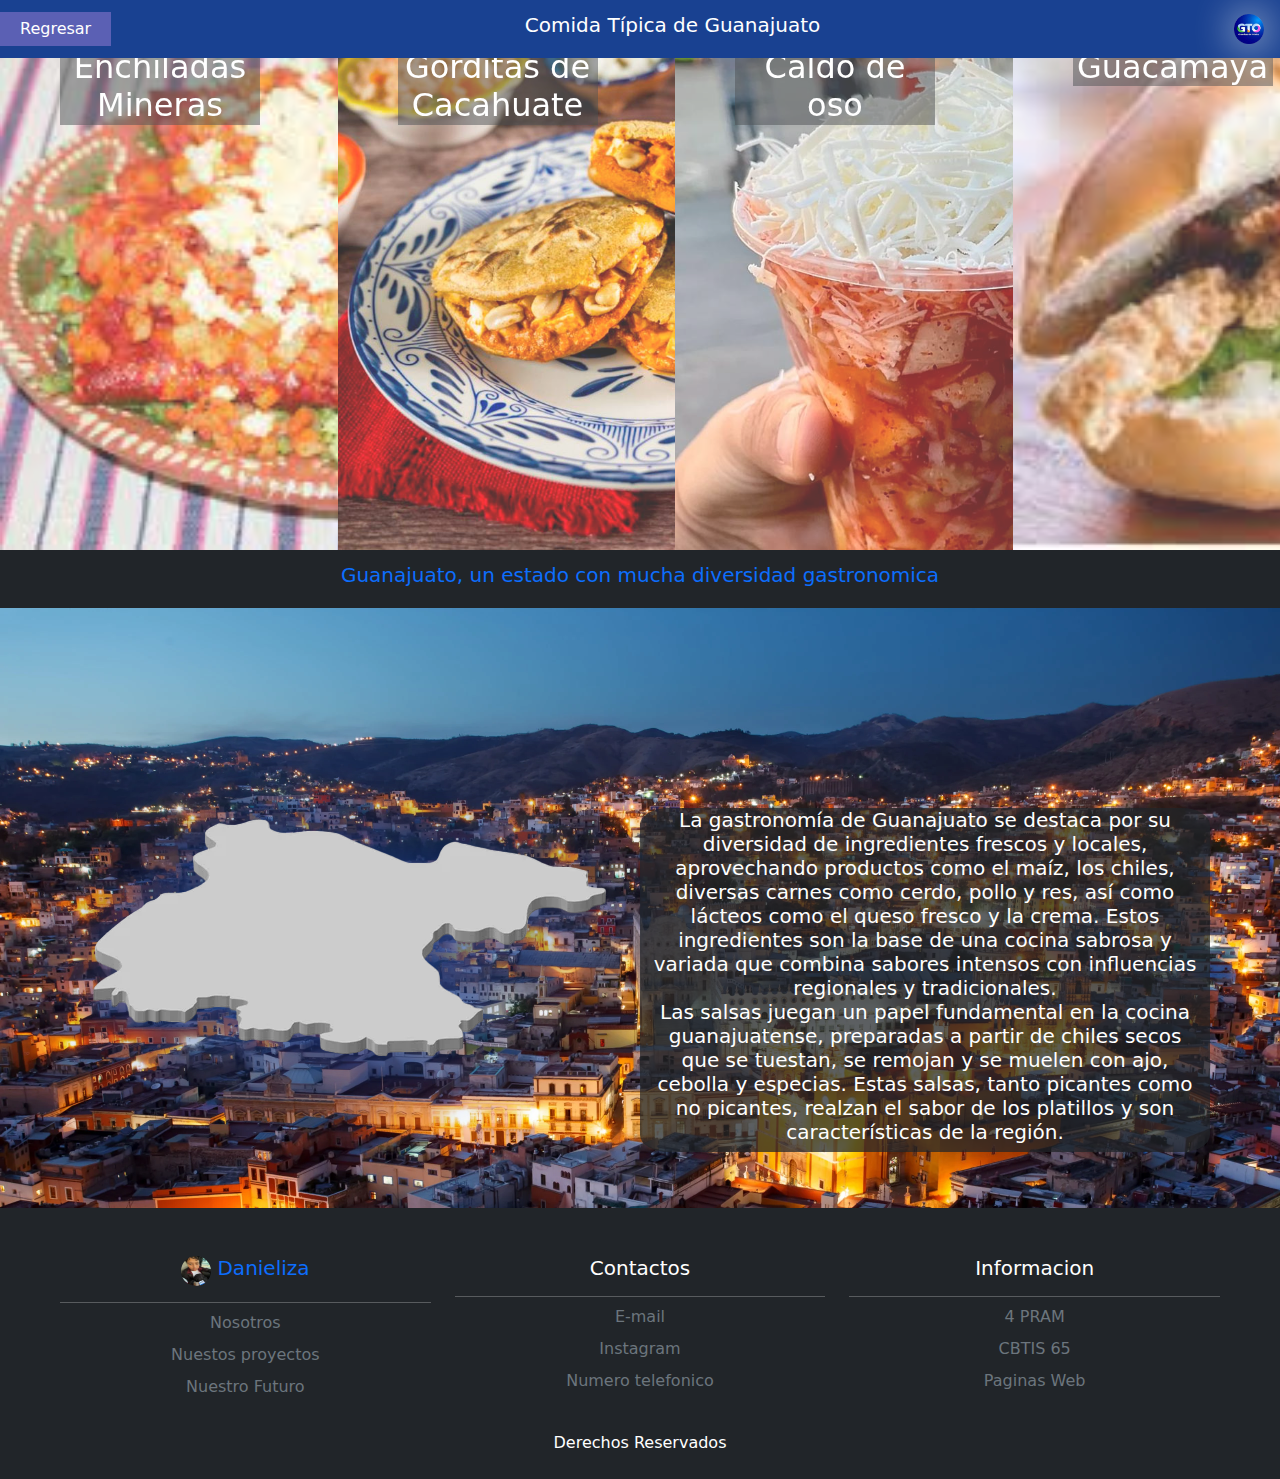
<file: yera/pagina.html>
<!DOCTYPE html>
<html lang="en">
<head>
    <meta charset="UTF-8">
    <meta name="viewport" content="width=device-width, initial-scale=1.0">
    <title>prueba</title>
    <link href="https://cdn.jsdelivr.net/npm/bootstrap@5.3.3/dist/css/bootstrap.min.css" rel="stylesheet" integrity="sha384-QWTKZyjpPEjISv5WaRU9OFeRpok6YctnYmDr5pNlyT2bRjXh0JMhjY6hW+ALEwIH" crossorigin="anonymous">
    <link rel="stylesheet" href="http://cdn.jsdelivr.net/npm/bootstrap-icons@1.7.2/font/bootstrap-icons.css">
    <link rel="stylesheet" href="estilos.css">
</head>
<body>
    <nav class="navbar navbar-expand-lg navbar-dark" id="encabezado">
      <a href="/index.html" style="padding: 5px 20px; color: white; text-decoration: none; background-color: rgb(91, 96, 180);">
        Regresar
      </a>
    <div class="mx-auto order-0">
      <h1 class="navbar-brand mx-auto" href="#">Comida Típica de Guanajuato</h1>
    </div>
    <a class="navbar-brand" href="#">
      <img src="images/logo_gto.png" width="30" height="30" class="d-inline-block align-top" alt="Logo" id="gtologo">
    </a>
    
  </nav>
    <section>
    <div id="img1">
        <br><br>
        <h2 align="center">Enchiladas Mineras</h2>
        <h6 align="center">Las enchiladas mineras son un platillo típico mexicano, especialmente conocido en la región minera de Guanajuato. Son enchiladas rellenas de carne (generalmente res o pollo), bañadas en una salsa roja de chile guajillo y acompañadas de papas y zanahorias cocidas.:
          <br>
          Ingredientes:<br>
          1.  Tortillas de maíz (preferiblemente frescas)<br>
          2.  500g de carne de res o pollo (puedes usar sobrantes o cocinarlas previamente)<br>
          3.  4 papas medianas, peladas y cortadas en cubos pequeños<br>
          4.  2 zanahorias grandes, peladas y cortadas en rodajas delgadas<br>
          5.  4 chiles guajillos, desvenados y sin semillas<br>
          6.  2 dientes de ajo<br>
          7.  1 cebolla blanca, picada finamente<br>
          8.  1 hoja de laurel<br>
          9.  Aceite vegetal<br>
          10. Sal al gusto<br>
          11. Crema ácida (opcional)<br>
          12. Queso fresco desmenuzado (opcional)<br>
          13. Lechuga picada (opcional)<br></h3>
    </div>
    <div id="img2">
        <br><br>
        <h2 align="center">Gorditas de Cacahuate</h2>
        <h6 align="center">Las gorditas de cacahuete son un delicioso platillo tradicional de México, especialmente popular en algunas regiones como Guanajuato. Son similares a las gorditas de maíz, pero se les añade cacahuate (maní) molido a la masa, lo que le da un sabor único y una textura ligeramente diferente.:
          <br>
          Ingredientes:<br>
          1. 2 tazas de masa de maíz para tortillas<br>
          2. 1/2 taza de cacahuate (maní) tostado y molido<br>
          3. 1/2 taza de agua (aproximadamente, puede variar según la consistencia de la masa)<br>
          4. Sal al gusto<br>
          5. Aceite vegetal para freír<br></h3>
    </div>
    <div id="img3">
        <br><br>
        <h2 align="center">Caldo de oso</h2>
        <h6 align="center">El "caldo de oso" no se refiere literalmente a un caldo hecho de oso, sino que es una expresión coloquial en algunas regiones de México para referirse a un caldo muy nutritivo y reconfortante, generalmente elaborado con carne de res o pollo, verduras y hierbas.:
          <br>
          Ingredientes:<br>
          1.  500g de carne de res con hueso (como espinazo, costilla o chamorro)<br>
          2.  1 cebolla blanca, partida por la mitad<br>
          3.  2 dientes de ajo, enteros y pelados<br>
          4.  2 ramas de apio, picadas<br>
          5.  2 zanahorias, peladas y picadas en trozos grandes<br>
          6.  2 papas, peladas y cortadas en cubos grandes<br>
          7.  1 elote (maíz) cortado en rodajas gruesas (opcional)<br>
          8.  1 calabacita, cortada en rodajas (opcional)<br>
          9.  1 chayote, pelado y cortado en cubos (opcional)<br>
          10. 1 ramita de cilantro fresco<br>
          11. Sal al gusto<br>
          12. Agua suficiente para cubrir todos los ingredientes<br></h3>
    </div>
    <div id="img4">
        <br><br>
        <h2 align="center">Guacamaya</h2>
        <h6 align="center">La "guacamaya" es un platillo típico y popular en la región de Monterrey, México. Se caracteriza por su combinación de ingredientes sabrosos y su sabor único.:
          <br>
          Ingredientes:<br>
         1.  4 bolillos o telera (panes para torta)<br>
         2.  400g de carne deshebrada de res o pollo (puedes usar carne previamente cocida y deshebrada)<br>
         3.  1 taza de frijoles refritos<br>
         4.  1 taza de chicharrón prensado o cueritos de cerdo en vinagre<br>
         5.  1 taza de queso fresco desmenuzado<br>
         6.  1/2 taza de salsa roja (puedes usar salsa de tu preferencia, como salsa ranchera)<br>
         7.  1 aguacate maduro, en rebanadas<br>
         8.  Lechuga finamente picada<br>
         9.  Tomate en rodajas (opcional)<br>
         10. Cebolla morada en rodajas (opcional)<br>
         11. Sal y pimienta al gusto<br></h3>
    </div>
    </section>
  <div class="descripcion">
    <nav class="navbar navbar-expand-lg navbar-dark bg-dark">
      <div class="mx-auto">
        <h1 class="navbar-brand mx-auto text-primary" href="#">Guanajuato, un estado con mucha diversidad gastronomica</h1>
      </div>
  </div>
  <div class="general">  
  <div class="container text-white">
    <div class="row">
    <div class="col">
      <img src="images/gto.png" alt="" id="gto">
    </div>
    <div class="col" id="descripcion">
      <h5 align="center">
        La gastronomía de Guanajuato se destaca por su diversidad de ingredientes frescos y locales, aprovechando productos como el maíz, los chiles, diversas carnes como cerdo, pollo y res, así como lácteos como el queso fresco y la crema. Estos ingredientes son la base de una cocina sabrosa y variada que combina sabores intensos con influencias regionales y tradicionales.
        <br>Las salsas juegan un papel fundamental en la cocina guanajuatense, preparadas a partir de chiles secos que se tuestan, se remojan y se muelen con ajo, cebolla y especias. Estas salsas, tanto picantes como no picantes, realzan el sabor de los platillos y son características de la región.
      </h5>
    </div>
</div>
</div>
</div>
</body>
<footer>
  <div class="container-fluid ">
      <div class="row p-5 pb-2 bg-dark text-white text-center">
          <div class="col-lg-4 col-xs-12 col-md-8">
              <p class="h5 mb-3"><img src="images/logoprovisional.jpeg" width="30" height="30" class="d-inline-block align-top" alt="Logo" id="logozzz"> <span class="text-primary">Danieliza</span></p>
              <hr class="mb-2">
              <div class="mb-2">
                  <a class="text-secondary text-decoration-none" href="">Nosotros</a>
              </div>
              <div class="mb-2">
                  <a class="text-secondary text-decoration-none" href="">Nuestos proyectos</a>
              </div>
              <div class="mb-2">
                  <a class="text-secondary text-decoration-none" href="">Nuestro Futuro</a>
              </div>
          </div>
          <div class="col-lg-4 col-xs-12 col-md-8 ">
              <p class="h5 mb-3">Contactos</p>
              <hr class="mb-2">
              <div class="mb-2">
                  <a class="text-secondary text-decoration-none" href="">E-mail</a>
              </div>
              <div class="mb-2">
                  <a class="text-secondary text-decoration-none" href="">Instagram</a>
              </div>
              <div class="mb-2">
                  <a class="text-secondary text-decoration-none" href="">Numero telefonico</a>
              </div>
          </div>
          <div class="col-lg-4 col-xs-12 col-md-8 ">
              <p class="h5 mb-3">Informacion</p>
              <hr class="mb-2">
              <div class="mb-2">
                  <a class="text-secondary text-decoration-none" href="">4 PRAM</a>
              </div>
              <div class="mb-2">
                  <a class="text-secondary text-decoration-none" href="">CBTIS 65</a>
              </div>
              <div class="mb-2">
                  <a class="text-secondary text-decoration-none" href="">Paginas Web</a>
              </div>
          </div>
          <div class="col-xs-12 pt-4">
              <p class="text-white text-center">Derechos Reservados</p>
          </div>
      </div>
      
</footer>
</html>
</file>
<file: yera/estilos.css>
section{
    display: flex;
    width: 1350px;
    height: 550px;
}

nav > a > #logoprincipal{
    border-radius: 50%;
}

#encabezado{
  background-color: rgb(25, 65, 145);
  width: 100%;
  position: fixed; 
  top: 0; 
  z-index: 1000; 
}
nav > a > #gtologo{
    filter: drop-shadow(1px 1px 20px white);
}
#img1{
    background-image: url(images/mineras.jpg);
    background-size: cover;
}
#img1 > h2{
    margin-left: 60px;
    width: 200px;
    background-color: rgba(33, 37, 41, 0.5);
    color: white;
    transition: .5s ease;
}
#img1 > h6{
    margin-left: 60px;
    width: 500px;
    background-color: rgba(33, 37, 41, 0.5);
    color: white;
    display: none;
}


#img2{
    background-image: url(images/cacahuate.jpg);
    background-size: cover;
}
#img2 > h2{
    margin-left: 60px;
    width: 200px;
    background-color: rgba(33, 37, 41, 0.5);
    color: white;
    transition: .5s ease;
}
#img2 > h6{
    margin-left: 60px;
    width: 500px;
    background-color:  rgba(33, 37, 41, 0.5);
    color: white;
    display: none;
}


#img3{
    background-image: url(images/oso.jpg);
    background-size: cover;
}
#img3 > h2{
    margin-left: 60px;
    width: 200px;
    background-color: rgba(33, 37, 41, 0.5);
    color: white;
    transition: .5s ease;
}
#img3 > h6{
    margin-left: 60px;
    width: 500px;
    background-color: rgba(33, 37, 41, 0.5);
    color: white;
    display: none;
}


#img4{
    background-image: url(images/guacamayas.jpg);
    background-size: cover;
}
#img4 > h2{
    margin-left: 60px;
    width: 200px;
    background-color: rgba(33, 37, 41, 0.5);
    color: white;
    transition: .5s ease;
}
#img4 > h6{
    margin-left: 60px;
    width: 500px;
    background-color: rgba(33, 37, 41, 0.5);
    color: white;
    display: none;
}


#img1, #img2, #img3, #img4{
    width: 0px;
    flex-grow: 1;
    object-fit: cover;
    opacity: .8;
    transition: .5s ease;
}

#img1:hover{
    cursor: crosshair;
    width: 400px;
    opacity: 1;
    filter: contrast(120%);
} 
#img1:hover > h2{
    margin-left: 200px;
}
#img1:hover > h6{
    display: block;
}


#img2:hover{
    cursor: crosshair;
    width: 400px;
    opacity: 1;
    filter: contrast(120%);
}
#img2:hover > h2{
    margin-left: 200px;
}
#img2:hover > h6{
    display: block;
}


#img3:hover{
    cursor: crosshair;
    width: 400px;
    opacity: 1;
    filter: contrast(120%);
}
#img3:hover > h2{
    margin-left: 200px;
}
#img3:hover > h6{
    display: block;
}


#img4:hover{
    cursor: crosshair;
    width: 400px;
    opacity: 1;
    filter: contrast(120%);
} 
#img4:hover > h2{
    margin-left: 200px;
}
#img4:hover > h6{
    display: block;
}

.general{
    height: 600px;
    width: 100%;
    color: rgb(15, 15, 15);
    background-image: url(images/descarga.jpg);
    background-size: 100%;
}
.general > div > div > #descripcion{
    margin-top: 200px;
    border-radius: 5%;
    background-color: rgba(33, 37, 41, 0.733);
}

#gto{
    margin-top: 200px;
    filter: drop-shadow(1px 1px 50px rgb(25, 65, 145));
    transition: 0.5s ease;
}

#gto:hover{
    transform: scale(1.2);
}

footer > div > div > div > p > #logozzz{
    border-radius: 50%;
}
</file>
